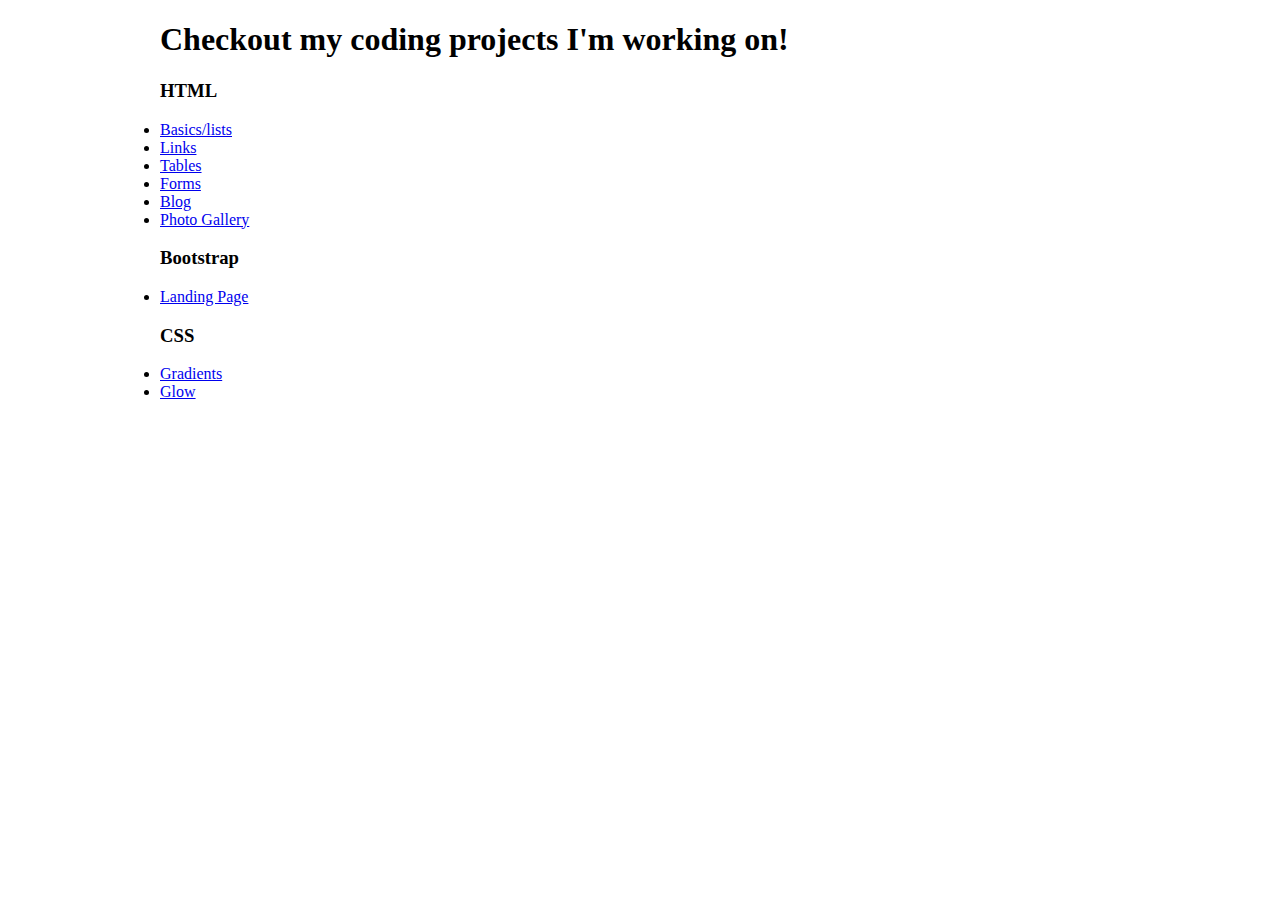
<file: index.html>
<!DOCTYPE html>
<html lang="en">
<head>

	<meta charset="utf-8">
 	<meta name="viewport" content="width=device-width, initial-scale=1.0">
  	<meta http-equiv="X-UA-Compatible" content="ie=edge">
  	<link rel="stylesheet" type="text/css" href="styles/main.css">

	<title>AL Code Projects</title>
</head>

<body>
	
	<div>
		
	<h1>Checkout my coding projects I'm working on!</h1>
	
	<h3>HTML</h3
		
    		<ul>
    			<li><a href="U/Basics/basics.html">Basics/lists</a></li>
			<li><a href="U/Links/links.html">Links</a></li>
			<li><a href="U/Tables/tables.html">Tables</a></li>
			<li><a href="U/Forms/forms.html">Forms</a></li>
			<li><a href="U/Blog/blog.html">Blog</a></li>
			<li><a href="U/Photo_Gallery/photogallery.html">Photo Gallery</a></li>
		
	<h3>Bootstrap</h3>
		<li><a href="U/Bootstrap/LandingPage/landingpage.html">Landing Page</a></li>
	
	<h3>CSS</h3>
	
			<li><a href="U/CSS Gradients/gradients.html">Gradients</a></li>
			<li><a href="U/CSS Glow/glow.html">Glow</a></li>
		</ul>
	</div>

</body>

</html>
</file>
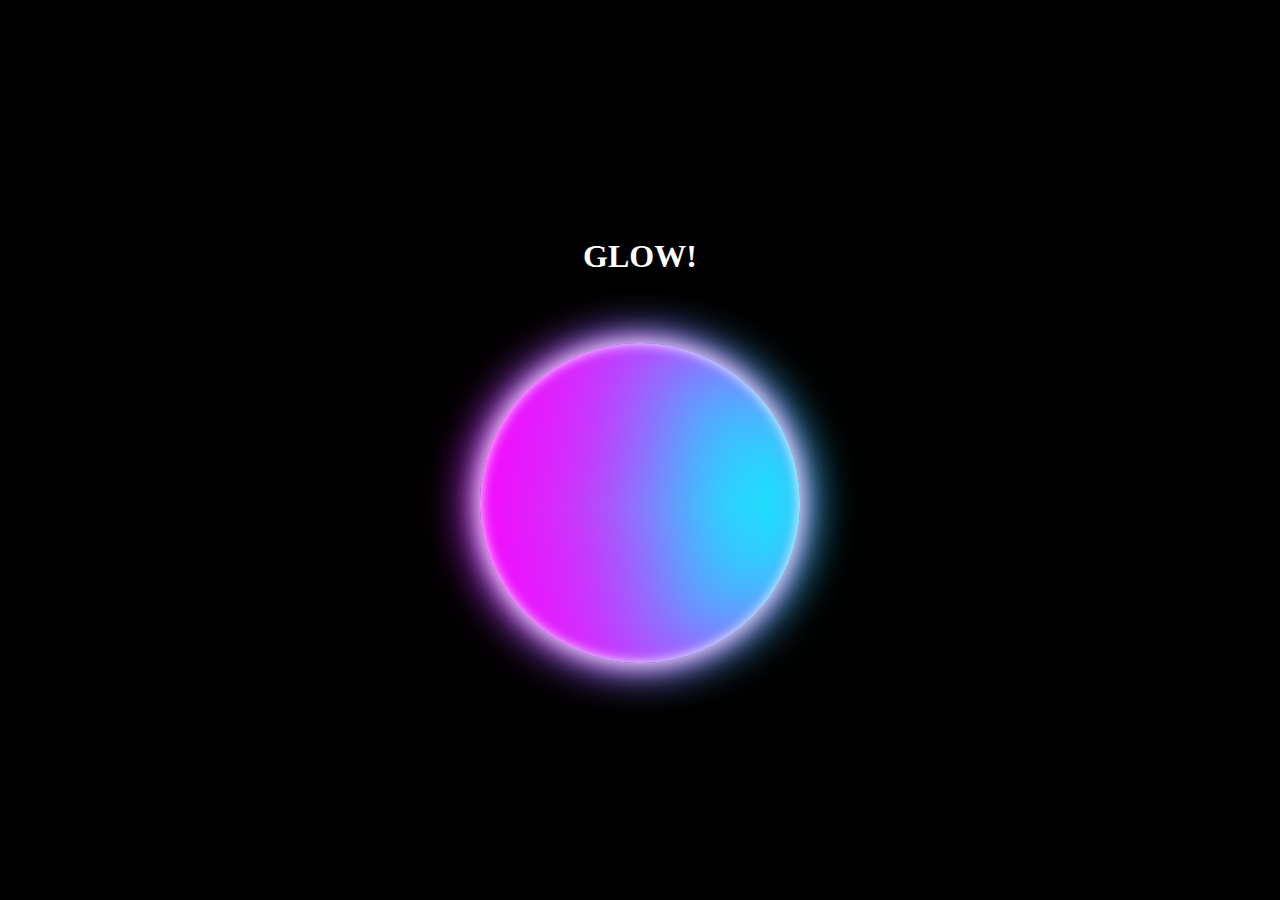
<file: U/CSS Glow/glow.html>
<!DOCTYPE html>
<html>
<head>
    <title>GLOW</title>

    <meta charset="utf-8">
    <meta name="viewport" content="width=device-width,initial-scale=1, user-scalable=no">
    <link rel="stylesheet" type="text/css" href="styles/cssglow.css">
</head>
<body>
    <div class="obj-glow-container">
        <h1 class="glow-text">GLOW!</h1><br>
        <div class="obj-glow"></div>
    </div>
</body>
</html>
</file>
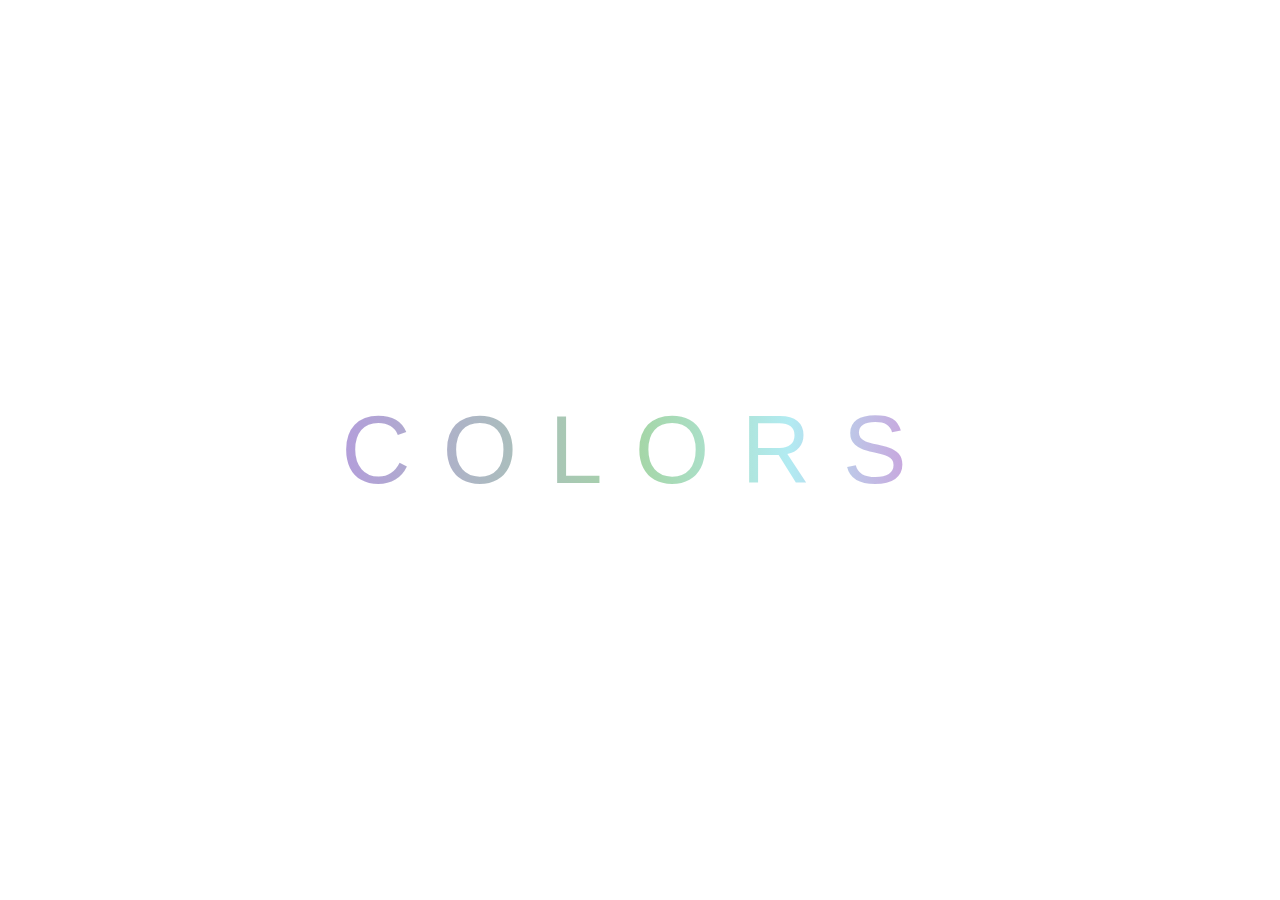
<file: U/CSS Gradients/gradients.html>
<!DOCTYPE html>
<html lang="en">

<head>

  <meta charset="utf-8">
  <meta name="viewport" content="width=device-width, initial-scale=1.0">
  <meta http-equiv="X-UA-Compatible" content="ie=edge">
  <link rel="stylesheet" type="text/css" href="styles/gradients.css">

  <title>Color Gradients</title>
  
</head>


<body class="center">

  <h1>COLORS</h1>

</body>

</html>
</file>
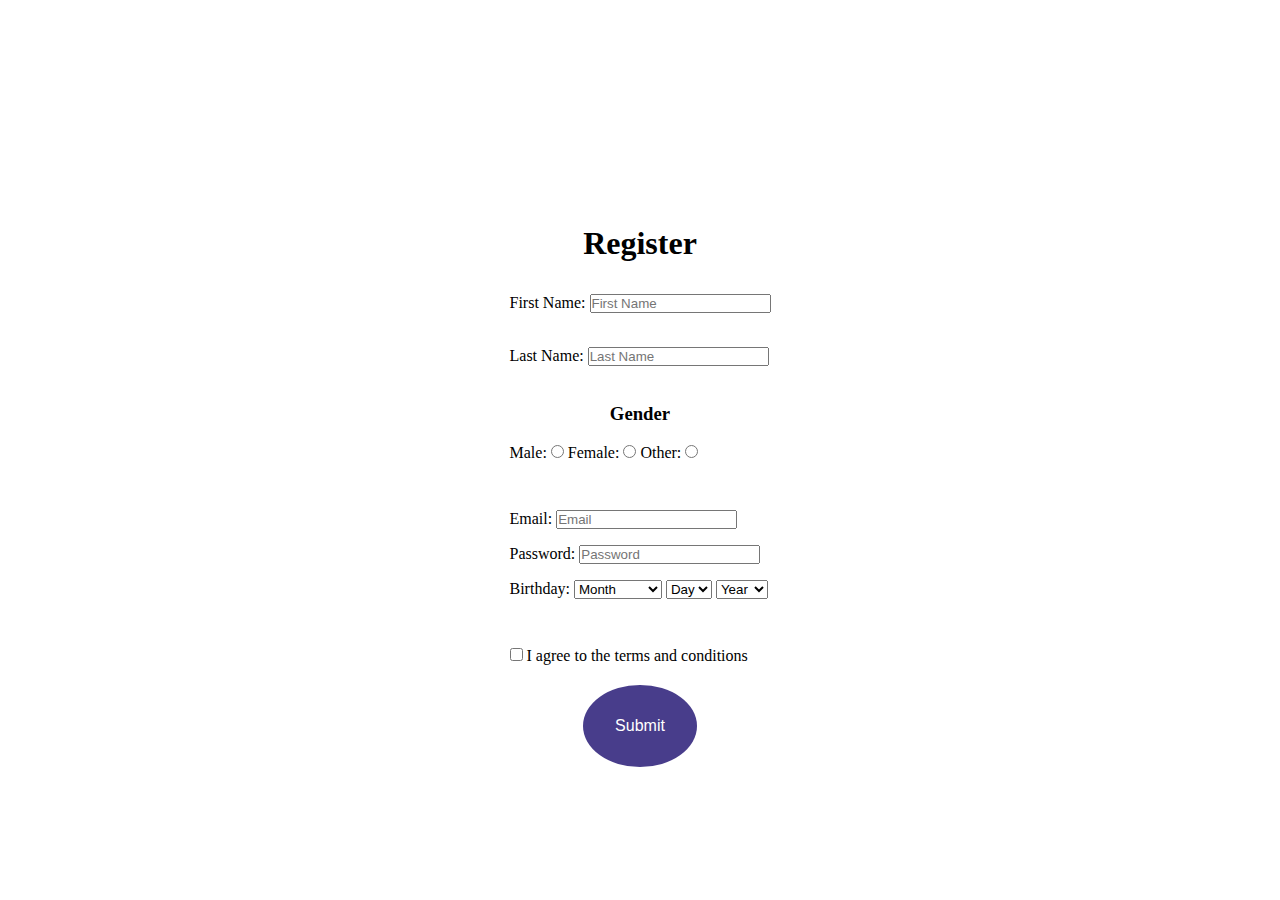
<file: U/Forms/forms.html>
<!DOCTYPE html>
<html lang="en">
<head>

	<meta charset="utf-8">
 	<meta name="viewport" content="width=device-width, initial-scale=1.0">
  	<meta http-equiv="X-UA-Compatible" content="ie=edge">
  	<link rel="stylesheet" type="text/css" href="styles/forms.css">

	<title>HTML Forms</title>
</head>

<body>
	
<div class="center">

	<h1 class="space">Register</h1>
	<form action="">
		<div class="sB">
			<label for="fName">First Name:</label>
			<input id="fName" type="text" name="userFirstName" placeholder="First Name" minlength="2" required>
		</div><br>

		<label for="lName">Last Name:</label>
		<input id="lName" type="text" name="userLastName" placeholder="Last Name" minlength="2" required><br>

		<h3 class="ctext">Gender</h3>

		<label for="male">Male:</label>
		<input class="mChoice" id="male" type="radio" name="userGender" value="Male">

		<label for="female">Female:</label>
		<input class="mChoice" id="female" type="radio" name="userGender" value="Female">

		<label for="other">Other:</label>
		<input class="mChoice" id="other" type="radio" name="userGender" value="Other"><br>

		<div class="space">
			<label for="email">Email:</label>
			<input id="email" type="email" placeholder="Email" required><br>
		</div>

		<div class="sB">
			<label for="pw">Password:</label>
			<input id="pw" type="password" name="password" placeholder="Password" required><br>
		</div>

		<label for="bdMonth">Birthday:</label>
		<select name="Birthday Month" id="bdMonth" required>
			<option value="">Month</option>
		    <option value="January">January</option>
		    <option value="Febuary">Febuary</option>
		    <option value="March">March</option>
		    <option value="April">April</option>
		    <option value="May">May</option>
		    <option value="June">June</option>
		    <option value="July">July</option>
		    <option value="August">August</option>
		    <option value="September">September</option>
		    <option value="October">October</option>
		    <option value="November">November</option>
		    <option value="December">December</option>
		</select>

		<label for="bdDay"></label>
		<select name="Birthday Day" id="bdDay" required>
			<option value="">Day</option>
		    <option value="1">1</option>
		    <option value="2">2</option>
		    <option value="3">3</option>
		    <option value="4">4</option>
		    <option value="5">5</option>
		    <option value="6">6</option>
		    <option value="7">7</option>
		    <option value="8">8</option>
		    <option value="9">9</option>
		    <option value="10">10</option>
		    <option value="11">11</option>
		    <option value="12">12</option>
		    <option value="13">13</option>
		    <option value="14">14</option>
		    <option value="15">15</option>
		    <option value="16">16</option>
		    <option value="17">17</option>
		    <option value="18">18</option>
		    <option value="19">19</option>
		    <option value="20">20</option>
		    <option value="21">21</option>
		    <option value="22">22</option>
		    <option value="23">23</option>
		    <option value="24">24</option>
		    <option value="25">25</option>
		    <option value="26">26</option>
		    <option value="27">27</option>
		    <option value="28">28</option>
		    <option value="29">29</option>
		    <option value="30">30</option>
		    <option value="31">31</option>
		</select>

		<label for="bdYr"></label>
		<select name="Birthday Year" id="bdYr" required>
			<option value="">Year</option>
		    <option value="1980">1980</option>
		    <option value="1981">1981</option>
		    <option value="1982">1982</option>
		    <option value="1983">1983</option>
		    <option value="1984">1984</option>
		    <option value="1985">1985</option>
		    <option value="1986">1986</option>
		    <option value="1987">1987</option>
		    <option value="1988">1988</option>
		    <option value="1989">1989</option>
		    <option value="1990">1990</option>
		    <option value="1991">1991</option>
		    <option value="1992">1992</option>
		    <option value="1993">1993</option>
		    <option value="1994">1994</option>
		    <option value="1995">1995</option>
		    <option value="1996">1996</option>
		    <option value="1997">1997</option>
		    <option value="1998">1998</option>
		    <option value="1999">1999</option>
		    <option value="2000">2000</option>
		    <option value="2001">2001</option>
		    <option value="2002">2002</option>
		    <option value="2003">2003</option>
		    <option value="2004">2004</option>
		    <option value="2005">2005</option>
		    <option value="2006">2006</option>
		    <option value="2007">2007</option>
		    <option value="2008">2008</option>
		    <option value="2009">2009</option>
		    <option value="2010">2010</option>
		    <option value="2011">2011</option>
		    <option value="2012">2012</option>
		    <option value="2013">2013</option>
		    <option value="2014">2014</option>
		    <option value="2015">2015</option>
		    <option value="2016">2016</option>
		    <option value="2017">2017</option>
		    <option value="2018">2018</option>
		    <option value="2019">2019</option>
		    <option value="2020">2020</option>
		</select><br>

		<div class="space">
			<input  id="terms" type="checkbox" name="termsAndConditions" required>
			<label  for="terms">I agree to the terms and conditions</label>
		</div>

		<div class="cbutton">
			<button class="button">Submit</button>
		</div>
	</form>


</div>
	
</body>

</html>
</file>
<file: styles/main.css>
body {
  margin:0;
  padding:0;
  height: 100%
}

div{
  padding-left: 10em;
}
</file>
<file: U/CSS Glow/styles/cssglow.css>
* {
  margin: 0;
  padding: 0;
  box-sizing: border-box;
}
html,
body {
    height: 100%;
    background-color: black;
}
.obj-glow {
    width: 20em;
    height: 20em;
    border-radius: 50%;
    background: linear-gradient(to right, #f64f59, #c471ed, #12c2e9);
    box-shadow:
        inset 0 0 .8em #fff,      /* inner white */
        inset 4em 0em 8em #f0f,   /* inner left magenta short */
        inset -4em 0em 8em #0ff,  /* inner right cyan short */
        inset 9em 0em 75em #f0f,  /* inner left magenta broad */
        inset -31em 0em 75em #0ff, /* inner right cyan broad */
        0 0 1.5em #fff,            /* outer white */
        -.5em 0 3em #f0f,        /* outer left magenta */
        .5em 0 3em #0ff;         /* outer right cyan */
}
.glow-text {
    padding-bottom: 50px;
    color: #fff;
    -webkit-animation: glow 1s ease-in-out infinite alternate;
    -moz-animation: glow 1s ease-in-out infinite alternate;
    animation: glow 1s ease-in-out infinite alternate;
}
.obj-glow-container{
    height: 100%;
    display: flex;
    flex-flow: column;
    align-items: center;
    justify-content: center;
}
@-webkit-keyframes glow {
  from {
    text-shadow: 0 0 10px #fff, 0 0 20px #fff, 0 0 30px #e60073, 0 0 40px #e60073, 0 0 50px #e60073, 0 0 60px #e60073, 0 0 70px #e60073;
  }
  to {
    text-shadow: 0 0 20px #fff, 0 0 30px #ff4da6, 0 0 40px #ff4da6, 0 0 50px #ff4da6, 0 0 60px #ff4da6, 0 0 70px #ff4da6, 0 0 80px #ff4da6;
  }
}
</file>
<file: U/CSS Gradients/styles/gradients.css>
@import url('https://fonts.googleapis.com/css2?family=Open+Sans:wght@300;400&display=swap')

html, body {
	height: 100%;
	width: 100%;
}

.center {
	margin: 0;
	display: flex;
	display: -webkit-box;
    display: -moz-box;
    display: -ms-flexbox;
    display: -webkit-flex;
    align-items: center;
	justify-content: center;
	height: 100vh;
	width: 100vw;
}


h1 {
	background: radial-gradient(circle, #F48FB1 0%, #CE93D8 20%, #B2EBF2 40%, #A5D6A7 60%, #B39DDB 100%);	
	font-size: 6rem;
	-webkit-background-clip: text;
	color: transparent;
	background-size: 250%;
	animation: gradient 4s linear infinite alternate;
	font-family: Opens Sans, sans-serif;
	font-weight: 300;
	letter-spacing: 2rem;
}

@keyframes gradient{
	0% {
		background-position: 0%;
	}
	100% {
		background-position: 100%;
	}
}
</file>
<file: U/Forms/styles/forms.css>
* {
  margin:0;
  padding: 0;
}

html, body {
  height:100%;
  width: 100%;
}

.center {
  display: flex;
  flex-flow: column;
  align-items: center;
  justify-content: center;
  height: 100%;
}

.ctext {
  padding-top: 2em;
  padding-bottom: 1em;
  text-align: center;
}

.button {
  background-color: darkslateblue;
  border-radius: 50%;
  border: none;
  color: white;
  padding: 2em;
  text-align: center;
  text-decoration: none;
  font-size: 16px;
  margin: 4px 2px;
}

.space {
  padding-top: 3em;
  padding-bottom: 1em;
}

.cbutton {
  display: flex;
  justify-content: center;
  align-items: center;
}

.sB {
  padding-bottom: 1em;
}
</file>
